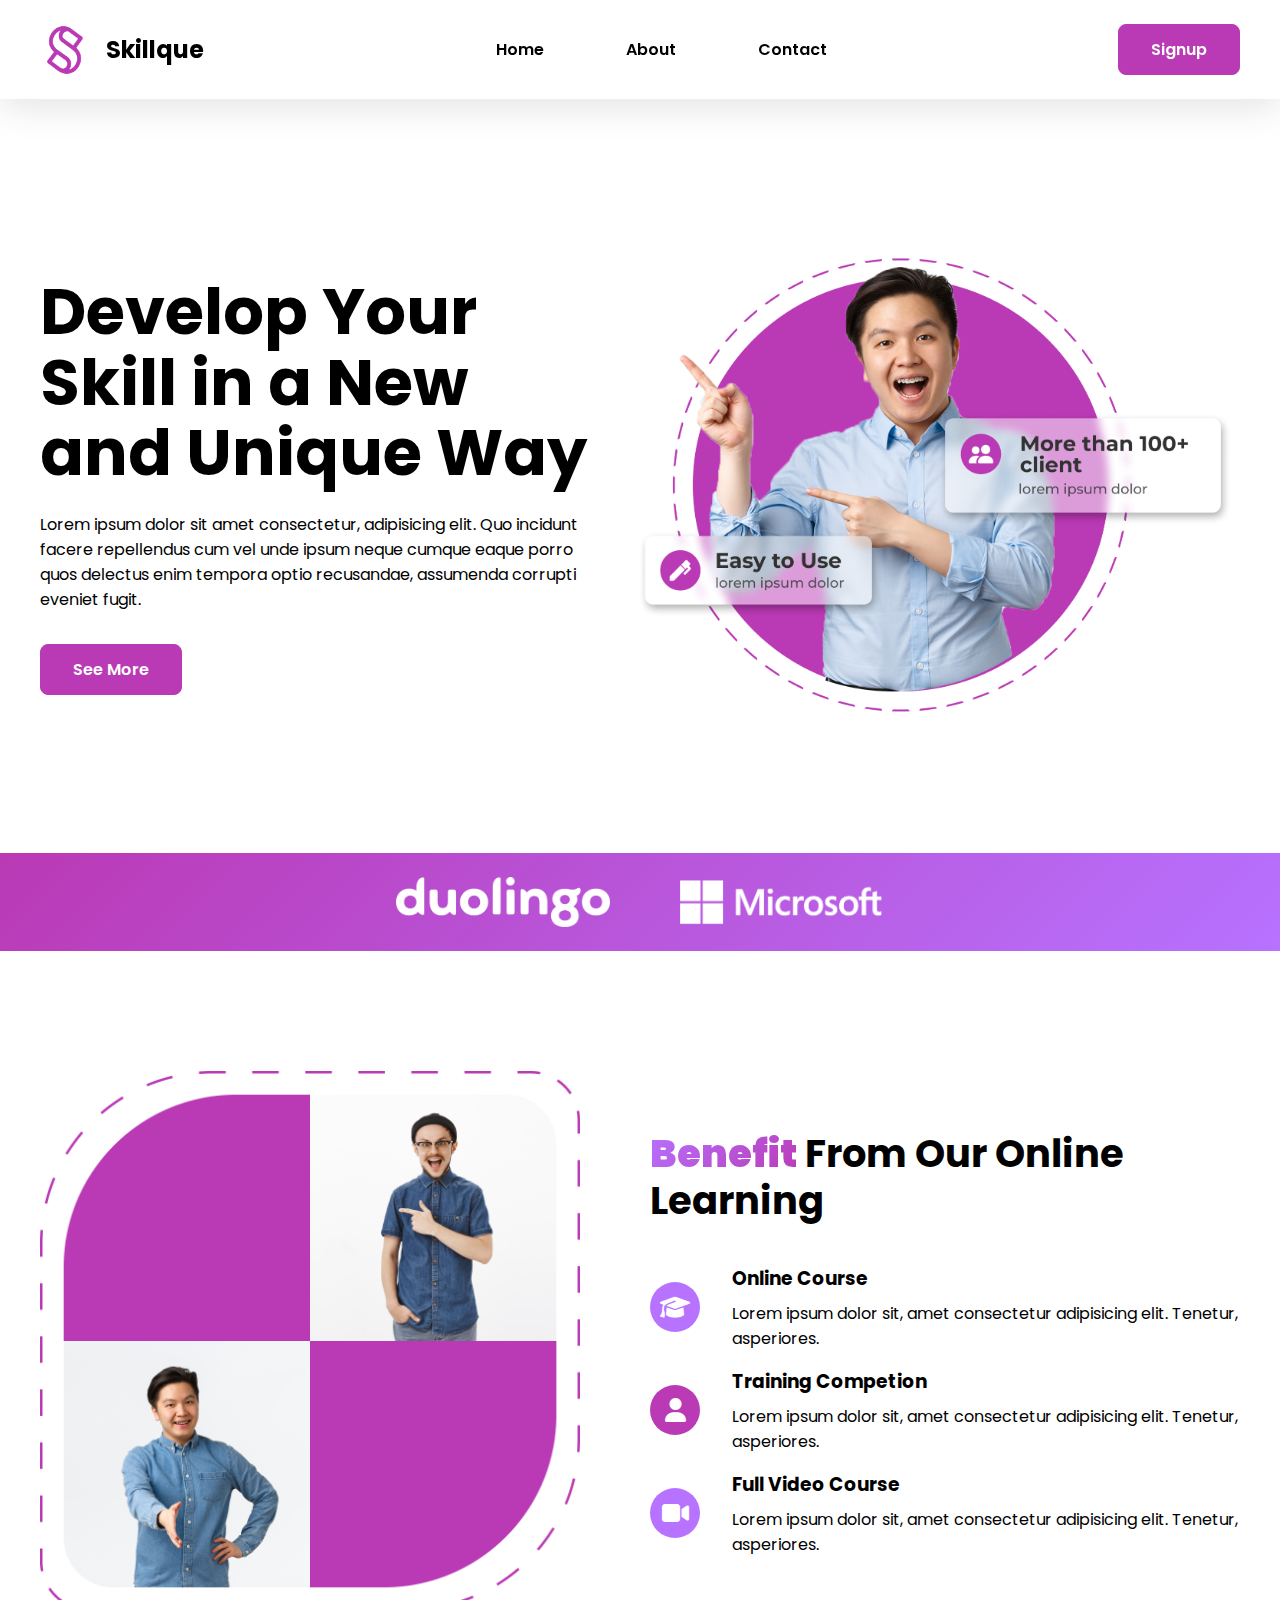
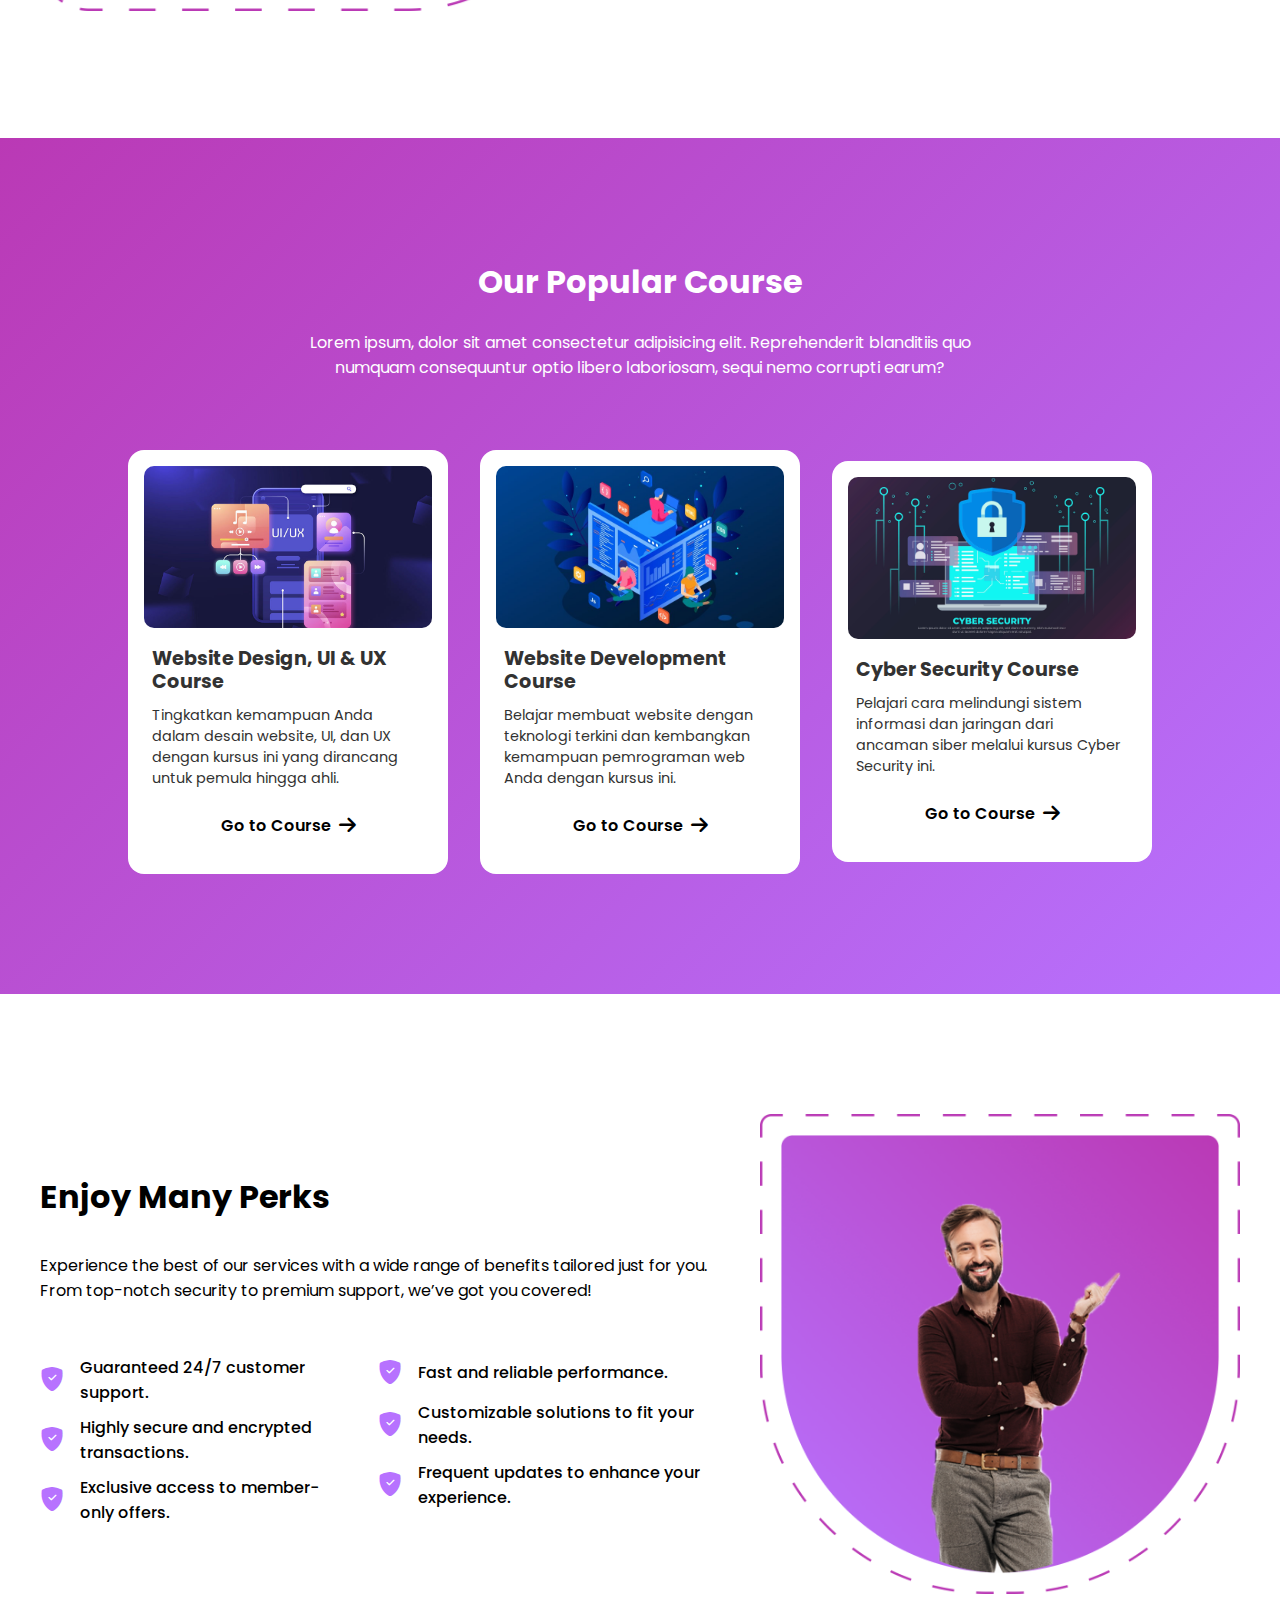
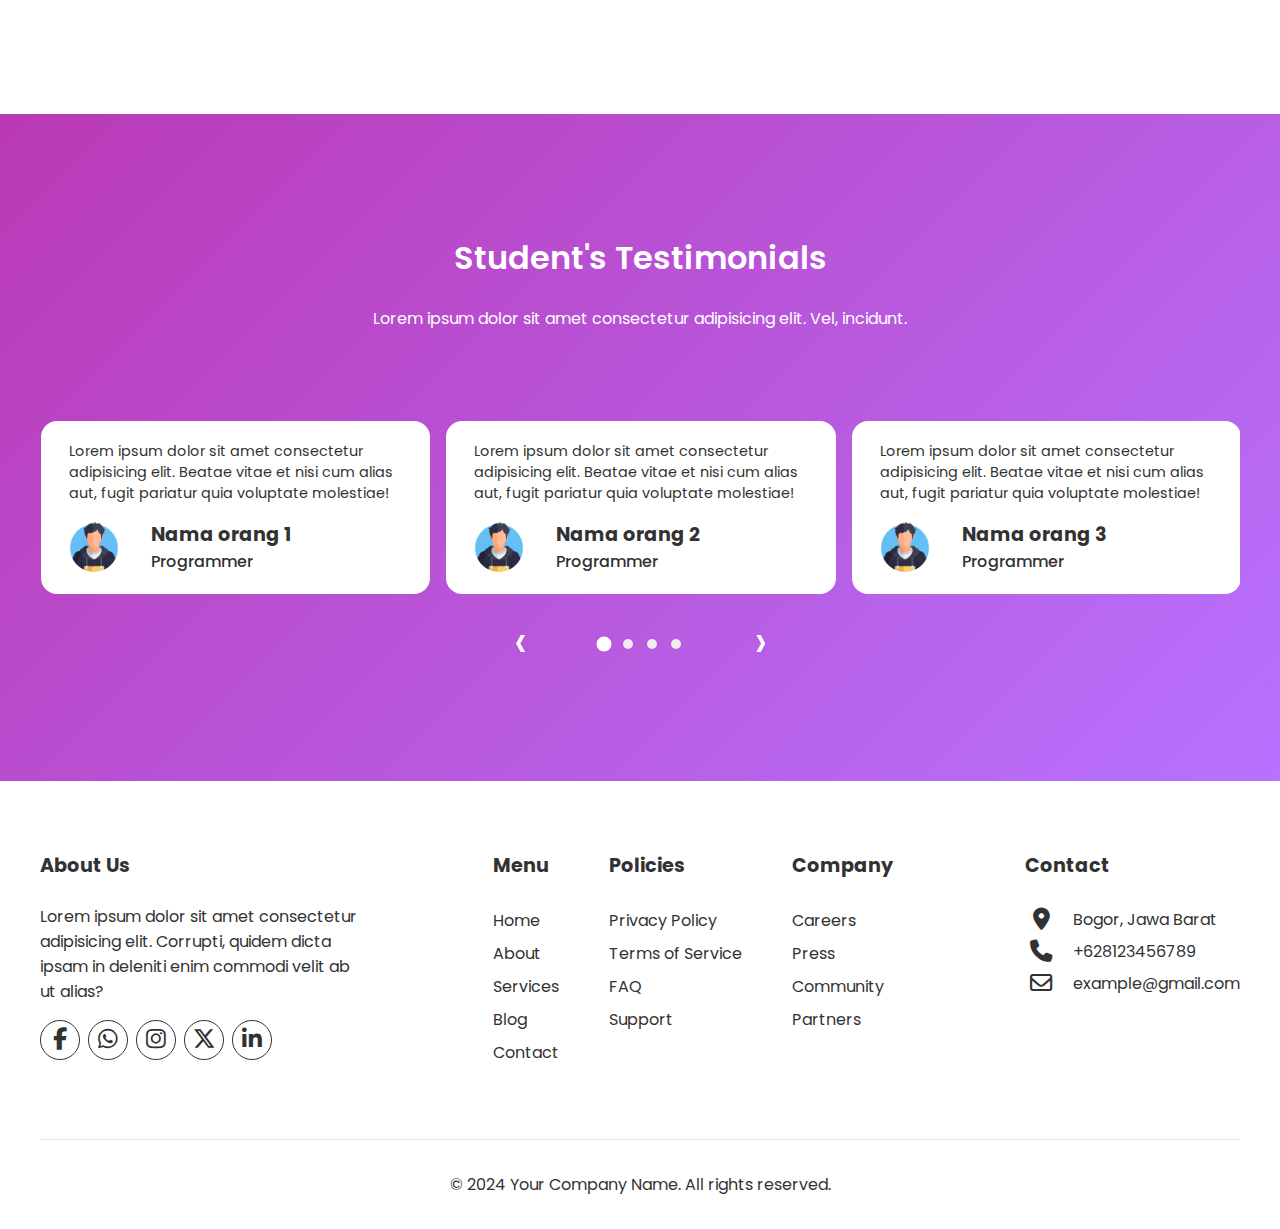
<file: index.html>
<!DOCTYPE html>
<html lang="en">
<head>
    <meta charset="UTF-8">
    <meta name="viewport" content="width=device-width, initial-scale=1.0">
    <title>Website 3 - Course</title>
    <link rel="stylesheet" href="./root.css">
    <link rel="stylesheet" href="./nav.css">
    <link rel="stylesheet" href="./style.css">
    <link rel="stylesheet" href="./footer.css">
    <link rel="stylesheet" href="https://cdnjs.cloudflare.com/ajax/libs/font-awesome/6.6.0/css/all.min.css" />
    <link rel="stylesheet" href="https://cdn.jsdelivr.net/npm/bootstrap-icons@1.11.3/font/bootstrap-icons.min.css"> 
    <link rel="stylesheet" href="https://cdnjs.cloudflare.com/ajax/libs/OwlCarousel2/2.3.4/assets/owl.carousel.min.css" />
    <link rel="stylesheet" href="https://cdnjs.cloudflare.com/ajax/libs/OwlCarousel2/2.3.4/assets/owl.theme.default.min.css" />
    <link rel="icon" href="./icon.png">
</head> 
<body>
    
    <nav>
        <div class="nav">
            <div class="logo">
                <img src="./logo.png">
                <h2>Skillque</h2>
            </div>

            <div class="navbar-right">
                <ul>
                    <li><a href="#">Home</a></li>
                    <li><a href="about.html">About</a></li>
                    <li><a href="#footer">Contact</a></li>
                </ul>
            </div>

            <button>Signup</button>
        </div>
    </nav>

    <main>
        <section class="landing-page">
            <div class="landing-page-left">
                <h1>Develop Your Skill in a New and Unique Way</h1>
                <p>Lorem ipsum dolor sit amet consectetur, adipisicing elit. Quo incidunt facere repellendus cum vel unde ipsum neque cumque eaque porro quos delectus enim tempora optio recusandae, assumenda corrupti eveniet fugit.</p>
                <button>See More</button>
            </div>
            <div class="landing-page-right">
                <img src="./landing-page.png">
            </div>
        </section>

        <section class="decoration-1">
            <img src="./duolingo.png">
            <img src="./microsoft.png">
        </section>


        <section class="first-page">    
            <div class="first-page-left">
                <img src="./first-page.png">
            </div>
            <div class="first-page-right">
                <h1><b class="text-gradient">Benefit</b> From Our Online Learning</h1>
                <div class="first-page-row">
                    <i class="fa-solid fa-graduation-cap"></i>
                    <div class="description">
                        <h3>Online Course</h3>
                        <p>Lorem ipsum dolor sit, amet consectetur adipisicing elit. Tenetur, asperiores.</p>
                    </div>
                </div>
                <div class="first-page-row">
                    <i class="fa-solid fa-user"></i>
                    <div class="description">
                        <h3>Training Competion</h3>
                        <p>Lorem ipsum dolor sit, amet consectetur adipisicing elit. Tenetur, asperiores.</p>
                    </div>
                </div>
                <div class="first-page-row">
                    <i class="fa-solid fa-video"></i>
                    <div class="description">
                        <h3>Full Video Course</h3>
                        <p>Lorem ipsum dolor sit, amet consectetur adipisicing elit. Tenetur, asperiores.</p>
                    </div>
                </div>
            </div>
        </section>

        <section class="second-page">   
            <div class="container-second-page">
                <h2>Our Popular Course</h2>
                <p>Lorem ipsum, dolor sit amet consectetur adipisicing elit. Reprehenderit blanditiis quo numquam consequuntur optio libero laboriosam, sequi nemo corrupti earum?</p>
                <div class="container-card">
                    <div class="card">
                        <div class="img-container"></div>
                        <img src="./card1.jpg">
                        <div class="card-description">
                            <h3>Website Design, UI & UX Course</h3>
                            <p>Tingkatkan kemampuan Anda dalam desain website, UI, dan UX dengan kursus ini yang dirancang untuk pemula hingga ahli.</p>
                            <button onclick="window.open('https://wa.me/6282260807272?text=Halo,%20saya%20tertarik%20untuk%20mendaftar%20Website%20Design,%20UI%20&%20UX%20Course.', '_blank')">
                                Go to Course
                                <i class="fa-solid fa-arrow-right"></i>
                            </button>
                        </div>
                    </div>
                    
                    <div class="card">
                        <img src="./card2.jpg">
                        <div class="card-description">
                            <h3>Website Development Course</h3>
                            <p>Belajar membuat website dengan teknologi terkini dan kembangkan kemampuan pemrograman web Anda dengan kursus ini.</p>
                            <button onclick="window.open('https://wa.me/6282260807272?text=Halo,%20saya%20tertarik%20untuk%20mendaftar%20Website%20Development%20Course.', '_blank')">
                                Go to Course
                                <i class="fa-solid fa-arrow-right"></i>
                            </button>
                        </div>
                    </div>
                    
                    <div class="card">
                        <img src="./card3.jpg">
                        <div class="card-description">
                            <h3>Cyber Security Course</h3>
                            <p>Pelajari cara melindungi sistem informasi dan jaringan dari ancaman siber melalui kursus Cyber Security ini.</p>
                            <button onclick="window.open('https://wa.me/6282260807272?text=Halo,%20saya%20tertarik%20untuk%20mendaftar%20Cyber%20Security%20Course.', '_blank')">
                                Go to Course
                                <i class="fa-solid fa-arrow-right"></i>
                            </button>
                        </div>
                    </div>
                    
                </div>
            </div>
        </section>

        <section class="third-page">
            <div class="third-page-left">
                <h1>Enjoy Many Perks</h1>
                <p>Experience the best of our services with a wide range of benefits tailored just for you. From top-notch security to premium support, we’ve got you covered!</p>
                
                <div class="container-card">
                    <ul>
                        <li><i class="bi bi-shield-fill-check"></i>Guaranteed 24/7 customer support.</li>
                        <li><i class="bi bi-shield-fill-check"></i>Highly secure and encrypted transactions.</li>
                        <li><i class="bi bi-shield-fill-check"></i>Exclusive access to member-only offers.</li>
                    </ul>
                    <ul>
                        <li><i class="bi bi-shield-fill-check"></i>Fast and reliable performance.</li>
                        <li><i class="bi bi-shield-fill-check"></i>Customizable solutions to fit your needs.</li>
                        <li><i class="bi bi-shield-fill-check"></i>Frequent updates to enhance your experience.</li>
                    </ul>
                </div>                
            </div>
            <div class="third-page-right">
                <img src="./third-page.png">
            </div>
        </section>

        <section class="fourth-page">
            <div class="container-fourth-page">
                <h1>Student's Testimonials</h1>
                <p>Lorem ipsum dolor sit amet consectetur adipisicing elit. Vel, incidunt.</p>
                <div class="container-card">
                    <div class="owl-carousel owl-theme owl-client">
                        <!-- card 1 -->
                        <div class="card">
                            <p>Lorem ipsum dolor sit amet consectetur adipisicing elit. Beatae vitae et nisi cum alias aut, fugit pariatur quia voluptate molestiae!</p>
                            <div class="profile">
                                <img src="profile.jpg">
                                <div class="desc-card">
                                    <h2>Nama orang 1</h2>
                                    <p>Programmer</p>
                                </div>
                            </div>
                        </div>
                        
                        <!-- card 2 -->
                        <div class="card">
                            <p>Lorem ipsum dolor sit amet consectetur adipisicing elit. Beatae vitae et nisi cum alias aut, fugit pariatur quia voluptate molestiae!</p>
                            <div class="profile">
                                <img src="profile.jpg">
                                <div class="desc-card">
                                    <h2>Nama orang 2</h2>
                                    <p>Programmer</p>
                                </div>
                            </div>
                        </div>

                        <!-- card 3 -->
                        <div class="card">
                            <p>Lorem ipsum dolor sit amet consectetur adipisicing elit. Beatae vitae et nisi cum alias aut, fugit pariatur quia voluptate molestiae!</p>
                            <div class="profile">
                                <img src="profile.jpg">
                                <div class="desc-card">
                                    <h2>Nama orang 3</h2>
                                    <p>Programmer</p>
                                </div>
                            </div>
                        </div>

                        <!-- card 4 -->
                        <div class="card">
                            <p>Lorem ipsum dolor sit amet consectetur adipisicing elit. Beatae vitae et nisi cum alias aut, fugit pariatur quia voluptate molestiae!</p>
                            <div class="profile">
                                <img src="profile.jpg">
                                <div class="desc-card">
                                    <h2>Nama orang 4</h2>
                                    <p>Programmer</p>
                                </div>
                            </div>
                        </div>

                    </div>
                </div>
            </div>
        </section>

        
    </main>


    <footer id="footer">

        <div class="footer">
            <!-- Footer Left -->
            <div class="footer-left">
                <div class="footer-desc">
                    <h3>About Us</h3>
                    <p>Lorem ipsum dolor sit amet consectetur adipisicing elit. Corrupti, quidem dicta ipsam in deleniti enim commodi velit ab ut alias?</p>
                </div>
                <div class="social-media">
                    <i class="fa-brands fa-facebook-f"></i>
                    <i class="fa-brands fa-whatsapp"></i>
                    <i class="fa-brands fa-instagram"></i>
                    <i class="fa-brands fa-x-twitter"></i>
                    <i class="fa-brands fa-linkedin-in"></i>
                </div>
            </div>

            <!-- Footer Mid -->
            <div class="footer-mid">
                <ul>
                    <li>Menu</li>
                    <li><a href="#">Home</a></li>
                    <li><a href="#">About</a></li>
                    <li><a href="#">Services</a></li>
                    <li><a href="#">Blog</a></li>
                    <li><a href="#">Contact</a></li>
                </ul>
                <ul>
                    <li>Policies</li>
                    <li><a href="#">Privacy Policy</a></li>
                    <li><a href="#">Terms of Service</a></li>
                    <li><a href="#">FAQ</a></li>
                    <li><a href="#">Support</a></li>
                </ul>
                <ul>
                    <li>Company</li>
                    <li><a href="#">Careers</a></li>
                    <li><a href="#">Press</a></li>
                    <li><a href="#">Community</a></li>
                    <li><a href="#">Partners</a></li>
                </ul>
            </div>

            <!-- Footer Right -->
            <ul class="footer-right">
                <h3>Contact</h3>
                <li><i class="fa-solid fa-location-dot"></i>Bogor, Jawa Barat</li>
                <li><i class="fa-solid fa-phone"></i>+628123456789</li>
                <li><i class="fa-regular fa-envelope"></i>example@gmail.com</li>
            </ul>
        </div>

        <!-- Footer Bottom -->
        <div class="footer-bottom">
            <p>&copy; 2024 Your Company Name. All rights reserved.</p>
        </div>
    </footer>

    <script src="https://cdnjs.cloudflare.com/ajax/libs/jquery/3.7.1/jquery.min.js"></script>
    <script src="https://cdnjs.cloudflare.com/ajax/libs/OwlCarousel2/2.3.4/owl.carousel.min.js"></script>
    <script src="app.js"></script>
</body>
</html>
</file>
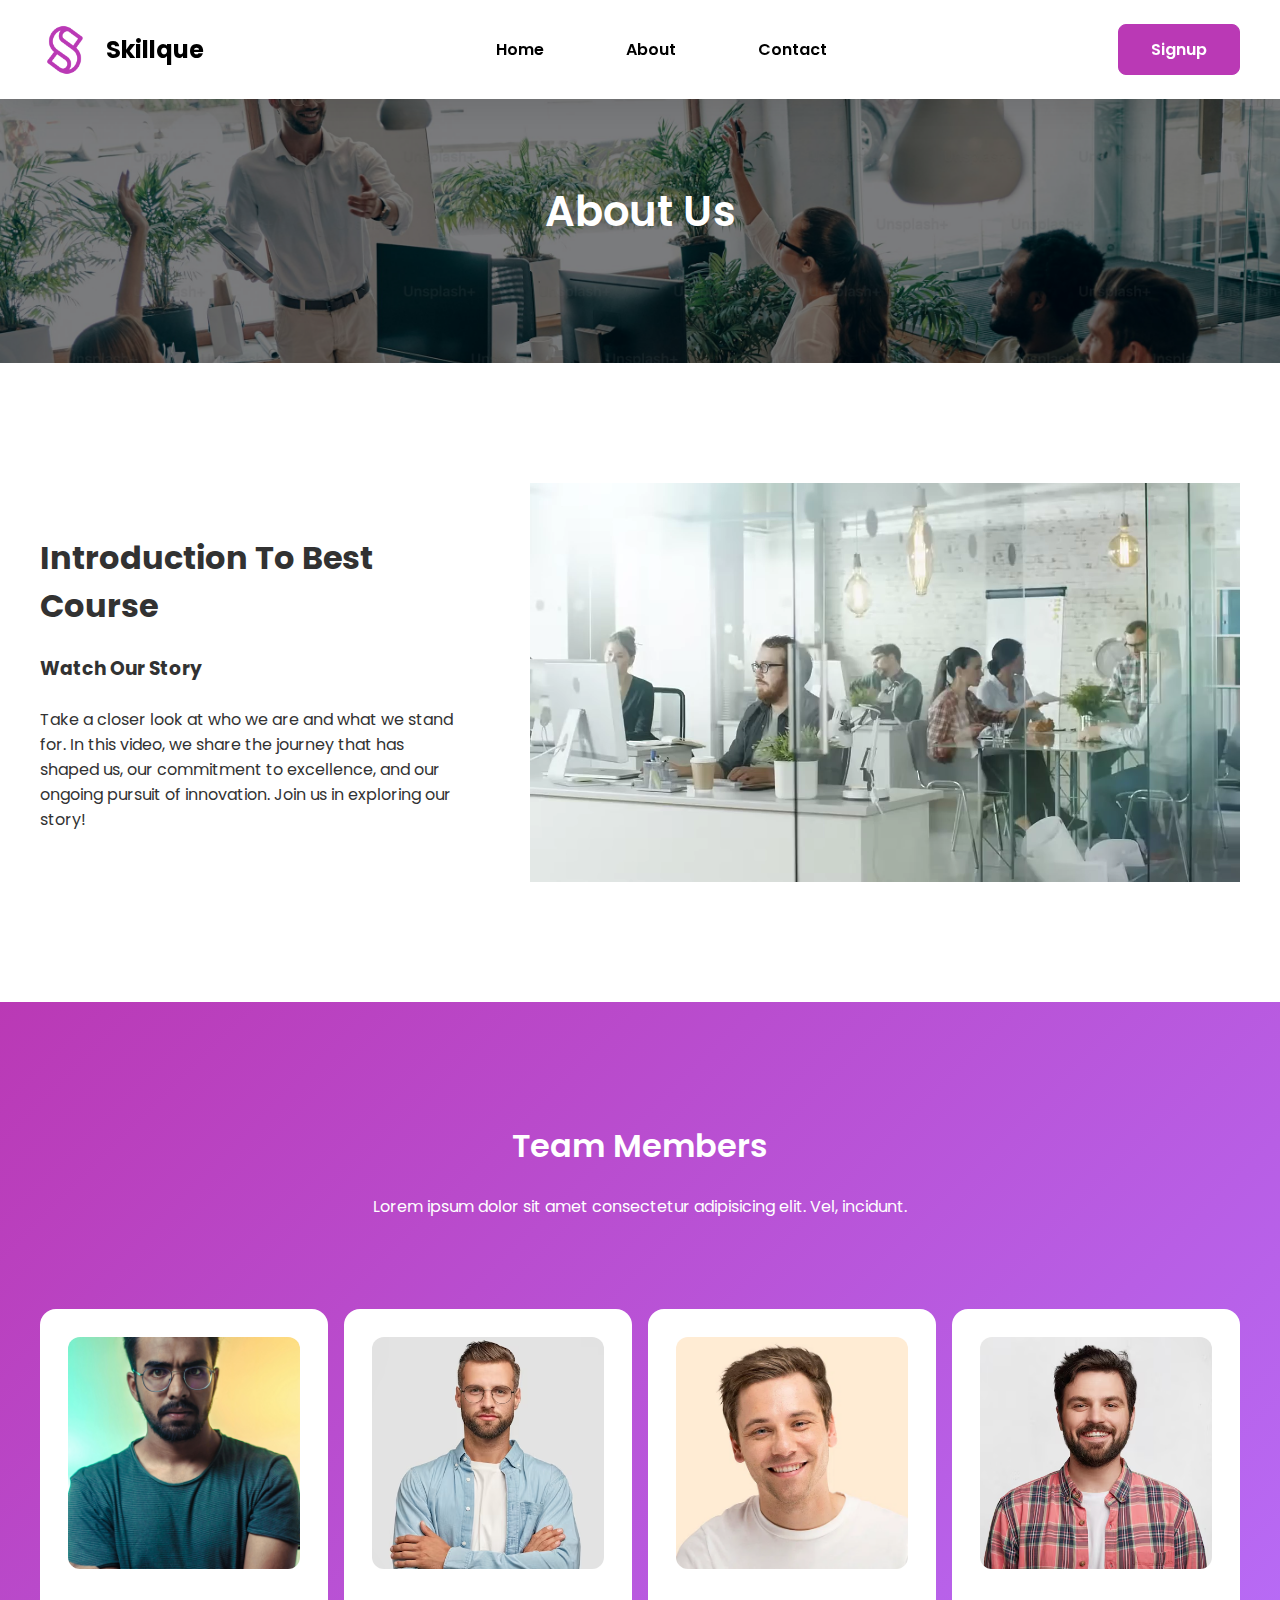
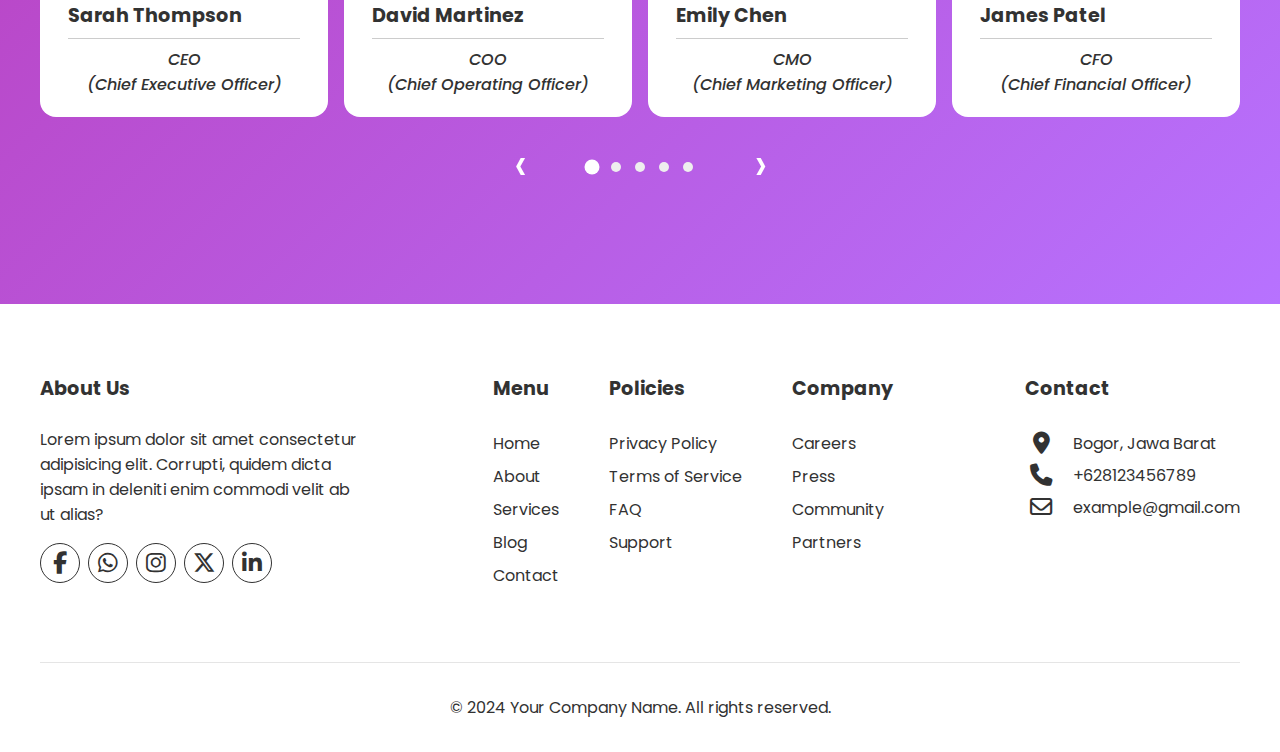
<file: about.html>
<!DOCTYPE html>
<html lang="en">
<head>
    <meta charset="UTF-8">
    <meta name="viewport" content="width=device-width, initial-scale=1.0">
    <title>About - Skillque</title>
    <link rel="stylesheet" href="root.css">
    <link rel="stylesheet" href="./nav.css">
    <link rel="stylesheet" href="about.css">
    <link rel="stylesheet" href="footer.css">
    <link rel="stylesheet" href="https://cdnjs.cloudflare.com/ajax/libs/font-awesome/6.6.0/css/all.min.css" />
    <link rel="stylesheet" href="https://cdn.jsdelivr.net/npm/bootstrap-icons@1.11.3/font/bootstrap-icons.min.css"> 
    <link rel="stylesheet" href="https://cdnjs.cloudflare.com/ajax/libs/OwlCarousel2/2.3.4/assets/owl.carousel.min.css" />
    <link rel="stylesheet" href="https://cdnjs.cloudflare.com/ajax/libs/OwlCarousel2/2.3.4/assets/owl.theme.default.min.css" />
    <link rel="icon" href="./icon.png">
</head>
<body>
    <nav>
        <div class="nav">
            <div class="logo">
                <img src="./logo.png">
                <h2>Skillque</h2>
            </div>

            <div class="navbar-right">
                <ul>
                    <li><a href="index.html#">Home</a></li>
                    <li><a href="#">About</a></li>
                    <li><a href="#footer">Contact</a></li>
                </ul>
            </div>

            <button>Signup</button>
        </div>
    </nav>


    <main>
        <section class="header">
            <div class="description">
                <h1>About Us</h1>
            </div>
        </section>

        <section class="third-page">
            <div class="third-page-video">
                <div class="description">
                    <h2>Introduction To Best Course</h2>
                    <h3>Watch Our Story</h3>
                    <p>Take a closer look at who we are and what we stand for. In this video, we share the journey that has shaped us, our commitment to excellence, and our ongoing pursuit of innovation. Join us in exploring our story!</p>
                </div>
                <div class="video" id="video-button">
                    <video id="video" src="./footage.mp4"></video>
                    <button><i class="fa-solid fa-play"></i></button>
                </div>
            </div>
        </section>

        <section class="fourth-page">
            <div class="container-fourth-page">
                <h1>Team Members</h1>
                <p>Lorem ipsum dolor sit amet consectetur adipisicing elit. Vel, incidunt.</p>
                <div class="container-card">
                    <div class="owl-carousel owl-theme owl-about">
                        <!-- card 1 -->
                        <div class="card">
                            <img src="./person1.jpg">
                            <div class="desc-card">
                                <h2>Sarah Thompson</h2>
                                <p>CEO<br>(Chief Executive Officer)</p>
                            </div>
                        </div>
                        
                        <!-- card 2 -->
                        <div class="card">
                            <img src="./person2.png">
                            <div class="desc-card">
                                <h2>David Martinez</h2>
                                <p>COO<br>(Chief Operating Officer)</p>
                            </div>
                        </div>
                        
                        <!-- card 3 -->
                        <div class="card">
                            <img src="./person3.png">
                            <div class="desc-card">
                                <h2>Emily Chen</h2>
                                <p>CMO<br>(Chief Marketing Officer)</p>
                            </div>
                        </div>
                        
                        <!-- card 4 -->
                        <div class="card">
                            <img src="./person4.png">
                            <div class="desc-card">
                                <h2>James Patel</h2>
                                <p>CFO<br>(Chief Financial Officer)</p>
                            </div>
                        </div>

                        <!-- card 5 -->
                        <div class="card">
                            <img src="./person5.png">
                            <div class="desc-card">
                                <h2>James Patel</h2>
                                <p>CFO<br>(Chief Financial Officer)</p>
                            </div>
                        </div>
                        
                    </div>
                </div>
            </div>
        </section>


    </main>


    <footer id="footer">
        <div class="footer">
            <!-- Footer Left -->
            <div class="footer-left">
                <div class="footer-desc">
                    <h3>About Us</h3>
                    <p>Lorem ipsum dolor sit amet consectetur adipisicing elit. Corrupti, quidem dicta ipsam in deleniti enim commodi velit ab ut alias?</p>
                </div>
                <div class="social-media">
                    <i class="fa-brands fa-facebook-f"></i>
                    <i class="fa-brands fa-whatsapp"></i>
                    <i class="fa-brands fa-instagram"></i>
                    <i class="fa-brands fa-x-twitter"></i>
                    <i class="fa-brands fa-linkedin-in"></i>
                </div>
            </div>

            <!-- Footer Mid -->
            <div class="footer-mid">
                <ul>
                    <li>Menu</li>
                    <li><a href="#">Home</a></li>
                    <li><a href="#">About</a></li>
                    <li><a href="#">Services</a></li>
                    <li><a href="#">Blog</a></li>
                    <li><a href="#">Contact</a></li>
                </ul>
                <ul>
                    <li>Policies</li>
                    <li><a href="#">Privacy Policy</a></li>
                    <li><a href="#">Terms of Service</a></li>
                    <li><a href="#">FAQ</a></li>
                    <li><a href="#">Support</a></li>
                </ul>
                <ul>
                    <li>Company</li>
                    <li><a href="#">Careers</a></li>
                    <li><a href="#">Press</a></li>
                    <li><a href="#">Community</a></li>
                    <li><a href="#">Partners</a></li>
                </ul>
            </div>

            <!-- Footer Right -->
            <ul class="footer-right">
                <h3>Contact</h3>
                <li><i class="fa-solid fa-location-dot"></i>Bogor, Jawa Barat</li>
                <li><i class="fa-solid fa-phone"></i>+628123456789</li>
                <li><i class="fa-regular fa-envelope"></i>example@gmail.com</li>
            </ul>
        </div>

        <!-- Footer Bottom -->
        <div class="footer-bottom">
            <p>&copy; 2024 Your Company Name. All rights reserved.</p>
        </div>
    </footer>


    <script src="https://cdnjs.cloudflare.com/ajax/libs/jquery/3.7.1/jquery.min.js"></script>
    <script src="https://cdnjs.cloudflare.com/ajax/libs/OwlCarousel2/2.3.4/owl.carousel.min.js"></script>
    <script src="./app.js"></script>
</body>
</html>
</file>
<file: root.css>
@import url('https://fonts.googleapis.com/css2?family=Poppins:ital,wght@0,100;0,200;0,300;0,400;0,500;0,600;0,700;0,800;0,900;1,100;1,200;1,300;1,400;1,500;1,600;1,700;1,800;1,900&display=swap');

* {
    margin: 0;
    padding: 0;
    box-sizing: border-box;
    scroll-behavior: smooth;
}
body, html {
    overflow-x: hidden;
    font-family: 'Poppins', sans-serif;
}
* {
    scroll-behavior: smooth;
}
* img {
    user-select: none;
    pointer-events: none;
}
</file>
<file: nav.css>
nav {
    position: fixed;
    width: 100%;
    background-color: #FFF;
    backdrop-filter: blur(8px);
    z-index: 10;
    display: flex;
    flex-direction: column;
    justify-content: center;
    align-items: center;
    box-shadow: 0 10px 32px rgba(0, 0, 0, .1);
}
/* navbar */
.nav {
    width: calc(100% - 50px);
    max-width: 1200px;
    padding: 24px 0;
    display: flex;
    justify-content: space-between;
    align-items: center;
}
.nav .logo {
    display: flex;
    align-items: center;
    gap: 16px;
    pointer-events: none;
}
.nav .logo img {
    height: 50px;
}

.navbar-right {
    display: flex;
    justify-content: center;
    width: 100%;
}
.nav ul {
    list-style: none;
    display: flex;
    align-items: center;
    gap: 70px;
}
.nav ul li {
    padding: 12px 6px;
}
.nav ul li:hover {
    cursor: pointer;
}
.nav ul li a {
    font-weight: 600;
    text-decoration: none;
    color: black;
    position: relative;
}
.nav ul li a::after {
    position: absolute;
    width: 100%;
    content: '';
    left: 0;
    height: 2px;
    border-radius: 5px;
    bottom: -4px;
    background-color: black;
    transform: scaleX(0);
    transition: .3s ease;
}
.nav ul li:hover a::after {
    transform: scaleX(1);
}

.nav button {
    cursor: pointer;
    font-weight: 600;
    font-size: 1rem;
    color: #FFFFFF;
    background-color: #BA39B5;
    border: 1px solid #BA39B5;
    padding: 12px 32px;
    font-family: 'Poppins', sans-serif;
    border-radius: 8px;
    transition: .3s ease;
}
.nav button:hover {
    background-color: transparent;
    color: #BA39B5;
}


@media screen and (max-width: 768px) {
    .navbar-right {
        display: none;
    }
}
</file>
<file: style.css>
.landing-page {
    padding: 240px 0 120px;
    width: calc(100% - 50px);
    max-width: 1200px;
    margin: 0 auto;
    display: flex;
    justify-content: space-between;  
    gap: 32px;  
    align-items: center;
}
.landing-page-left {
    max-width: 720px;
}
.landing-page-left h1 {
    font-size: 4rem;
    line-height: 110%;
    padding-bottom: 24px;
}

.landing-page-left button {
    margin-top: 32px;
    cursor: pointer;
    font-weight: 600;
    font-size: 1rem;
    color: #FFFFFF;
    background-color: #BA39B5;
    border: 1px solid #BA39B5;
    padding: 12px 32px;
    font-family: 'Poppins', sans-serif;
    border-radius: 8px;
    transition: .3s ease;
}
.landing-page-left button:hover {
    background-color: transparent;
    color: #BA39B5;
}
.landing-page-right {
    max-width: 620px;
}

.landing-page img {
    width: 100%;
}


.decoration-1 {
    width: 100%;
    display: flex;
    justify-content: center;
    gap: 70px;
    background: linear-gradient(135deg, #BA39B5, #B772FF);
    align-items: center;
    padding: 24px 0;
}
.decoration-1 img {
    height: 50px;
}



.first-page {
    width: calc(100% - 50px);
    max-width: 1200px; 
    margin: 0 auto;
    padding: 120px 0;
    display: flex;
    gap: 70px;
    align-items: center;
}
.first-page-left {
    max-width: 540px;
}
.first-page-left img {
    width: 100%;
}


.first-page-right {
    display: flex;
    flex-direction: column;
    gap: 16px;
}
.first-page-right h1 {
    padding-bottom: 24px;
    font-size: 2.4rem;
    line-height: 120%;
}
.first-page-right b {
    background: -webkit-linear-gradient(135deg, #BA39B5, #B772FF);
    -webkit-background-clip: text;
    -webkit-text-fill-color: transparent;
}

.first-page-right i {
    font-size: 1.5rem;
    color: #FFFFFF;
    min-width: 50px;
    aspect-ratio: 1/1;
    display: flex;
    justify-content: center;
    align-items: center;
    border-radius: 50px;
}
.first-page-row:nth-child(odd) i {
    background-color: #BA39B5;
}
.first-page-row:nth-child(even) i {
    background-color: #B772FF;
}
.first-page-right .description h3 {
    padding-bottom: 8px;
}
.first-page-row {
    display: flex;
    gap: 32px;
    align-items: center;
}

.second-page {
    padding: 120px 0;
    background: linear-gradient(135deg, #BA39B5, #B772FF);
}
.container-second-page {
    width: calc(100% - 50px);
    margin: 0 auto;
    max-width: 1200px;
    color: #FFFFFF;
    display: flex;
    flex-direction: column;
    align-items: center;
    justify-content: center;
}
.second-page h2 {
    font-size: 2rem;
    padding-bottom: 24px;
}
.container-second-page > p {
    max-width: 720px;
    text-align: center;
}
.second-page .container-card {
    margin-top: 70px;
    display: flex;
    justify-content: space-between;
    gap: 32px;
    align-items: center;
    flex-wrap: wrap;
}
.second-page .card {
    max-width: 320px;
    border-radius: 16px;
    padding: 16px;
    background-color: #FFFFFF;
    color: #323232;
    transition: .3s ease;
}
.second-page .card:hover {
    cursor: pointer;
}
.second-page .card-description {
    padding: 8px;
    padding-top: 0;
}
.second-page .card h3 {
    line-height: 120%;
    padding: 12px 0;
    font-size: 1.2rem;
    transition: .3s ease;
}
.second-page .card:hover h3 {
    color: #BA39B5;
}
.second-page .img-container {
    overflow: hidden;
}
.second-page .card img:hover {
    transform: scale(1.1);
}
.second-page .card img {
    width: 100%;
    aspect-ratio: 16/9;
    object-fit: cover;
    border-radius: 10px;
}
.second-page .card-description > p {
    font-size: .9rem;
}
.second-page .card-rest {
    display: flex;
    gap: 32px;
    padding-top: 24px;
}

.second-page button {
    cursor: pointer;
    font-family: 'Poppins', sans-serif;
    margin-top: 12px;
    padding: 12px 32px;
    width: 100%;
    background-color: transparent;
    border: none;
    font-size: 1rem;
    font-weight: 600;
    display: flex;
    justify-content: center;
    gap: 8px;
    align-items: center;
    transition: .3s ease;
}
.second-page .card:hover button {
    gap: 24px;
}
.second-page button i {
    font-size: 1.2rem;
}




.third-page {
    width: calc(100% - 50px);
    margin: 0 auto;
    max-width: 1200px;
    display: flex;
    padding: 120px 0;
    gap: 50px;
    align-items: center;
}
.third-page h1 {
    font-size: 2rem;
    padding-bottom: 32px;
}

.third-page .container-card {
    display: flex;
    gap: 32px;
    padding-top: 42px;
}
.third-page ul {
    list-style: none;
}
.third-page ul li {
    display: flex;
    align-items: center;
    gap: 16px;
    font-weight: 500;
    margin: 10px 0;
}
.third-page ul li i {   
    font-size: 1.5rem;
    color: #B772FF;
    border-radius: 50px;
}
.third-page-right {
    display: flex;
    max-width: 480px;
}
.third-page-right img {
    width: 100%;
}




/* fourth-page */
.fourth-page {
    width: 100%;
    padding: 120px 0;
    background: linear-gradient(135deg, #BA39B5, #B772FF);
}
.container-fourth-page {
    width: calc(100% - 50px);
    max-width: 1200px;
    margin: 0 auto;
    display: flex;
    flex-direction: column;
    align-items: center;
    justify-content: center;
    color: white;
}

.fourth-page h1 {
    font-size: 2rem;
    font-weight: 600;
    margin-bottom: 24px;
}

.fourth-page .container-card {
    padding-top: 70px;
    display: flex;
    flex-direction: column;
    gap: 32px;
    width: min(100%, 1200px);
    margin: 0 auto;
}
.fourth-page h1 {
    font-size: 2rem;
    font-weight: 600;
}
.fourth-page .owl-carousel {
    position: relative;
}
.fourth-page .owl-carousel .owl-nav {
    width: 50px;
    display: flex;
    justify-content: center;
}
.fourth-page .owl-carousel .card {
    color: #323232;
    padding: 20px 28px;
    border-radius: 16px;
    background-color: white;
}   

.fourth-page .owl-carousel .card > p {
    font-size: .9rem;
    margin-bottom: 16px;
}

.fourth-page .profile {
    display: flex;
    gap: 32px;
    align-items: center;
}
.fourth-page .profile img {
    max-width: 50px;
    aspect-ratio: 1/1;
    object-fit: cover;
    border-radius: 50px;
}

.fourth-page .desc-card h2 {
    font-size: 1.2rem;
}
.fourth-page .desc-card p {
    font-weight: 500;
}

.owl-dot span {
    transition: .3s ease !important;
}
.owl-dot:not(.active) span {
    background-color: #eee !important;
}
.owl-dot.active span {
    background-color: white !important;
    transform: scale(1.5) !important;
}

.owl-prev span, 
.owl-next span {
    width: 70px;
    height: 70px;
    background-color: transparent;
    font-size: 3rem;
    display: flex;
    justify-content: center;
    align-items: center;
    position: absolute;
    border-radius: 80px;
    transition: .3s ease;
    bottom: -16px;
}
.owl-prev span {
    left: 50%;
    transform: translate(calc(-50% - 120px));
}
.owl-next span {
    left: 50%;
    transform: translate(calc(-50% + 120px));
}
.owl-stage {
    padding: 20px 0;
}
/* -==?  */







@media screen and (min-width: 1025px) and (max-width: 1200px) {
    .landing-page-right {
        max-width: 480px;
    }
    .landing-page-left h1 {
        font-size: 3rem;
    }

    .first-page-left {
        max-width: 420px;
    }
    
    .second-page .container-card {
        justify-content: center;
    }
}
@media screen and (min-width: 769px) and (max-width: 1024px) {
    .landing-page-right {
        max-width: 420px;
    }
    .landing-page-left h1 {
        font-size: 2.4rem;
    }

    .first-page-left {
        max-width: 320px;
    }
    .first-page-right h1,
    .second-page h2 {
        font-size: 2rem;
    }

    .second-page .container-card {
        justify-content: center;
    }


    .third-page-right {
        max-width: 320px;
    }
}
@media screen and (max-width: 768px) {
    .decoration-1 img {
        height: 32px;
    }
    .landing-page {
        padding: 142px 0 72px;
        flex-direction: column;
    }
    .landing-page-left h1 {
        font-size: 2.4rem;
    }

    .first-page {
        flex-direction: column;
    }
    .first-page-right h1,
    .second-page h2,
    .third-page h1,
    .fourth-page h1 {
        font-size: 1.6rem;
    }

    .first-page,
    .second-page,
    .third-page,
    .fourth-page {
        padding: 72px 0;
    }

    .second-page .container-card {
        justify-content: center;
        margin-top: 42px;
    }

    .third-page {
        flex-direction: column;
    }

    .third-page .container-card {
        flex-direction: column;
        gap: 0;
    }
    .fourth-page .container-card {
        padding-top: 42px;
    }
}
@media screen and (max-width: 480px) {
    .landing-page-left h1 {
        font-size: 2.4rem;
    }
    .decoration-1 img {
        height: 24px;
    }
}
</file>
<file: footer.css>
/* footer */
footer {
    background-color: #FFFFFF;
    display: flex;
    align-items: center;
    flex-direction: column;
    color: #323232;
}
.footer {
    width: calc(100% - 50px);
    max-width: 1200px;
    display: grid;
    grid-template-columns: repeat(3, auto);
    justify-content: space-between;
    align-items: flex-start;
    gap: 70px;
    padding: 70px 0;
}
.footer-left {
    width: 100%;
    max-width: 320px;
}
.footer-left .social-media  {
    display: flex;
    gap: 8px;
    padding-top: 16px;
}
.footer-left i {
    cursor: pointer;
    color: #323232;
    border: 1.2px solid #323232;
    font-size: 1.4rem;
    width: 40px;
    aspect-ratio: 1/1;
    display: flex;
    justify-content: center;
    align-items: center;
    border-radius: 20px;
    text-decoration: none;
    transition: .3s ease;
}
.footer-left i:hover {
    color: #FFFFFF;
    background-color: #323232;
}
.footer ul {
    list-style: none;
}
.footer-mid {
    display: flex;
    gap: 50px;
}
.footer-mid ul li:not(:first-child) {
    transform: translateX(0);
    transition: .3s ease;
    padding: 4px 0;
}
.footer-mid ul li a {
    text-decoration: none;
    color: #323232;
}
.footer h3,
.footer-mid ul li:first-child {
    font-size: 1.2rem;
    font-weight: 700;
    padding-bottom: 24px;
    padding-top: 0;
}
.footer-mid ul li:hover:not(:first-child) {
    transform: translateX(5px);
}
.footer-right i {
    font-size: 1.4rem;
    color: #323232;
    width: 32px;
    aspect-ratio: 1/1;
    display: flex;
    justify-content: center;
    align-items: center;
}
.footer-right li {
    display: flex;
    gap: 16px;
    align-items: center;
}



.footer-bottom {
    width: calc(100% - 50px);
    max-width: 1200px;
    border-top: 1px solid #32323220;
    display: flex;
    justify-content: center;
    align-content: center;
    padding: 32px 0;
}


@media screen and (min-width: 769px) and (max-width: 1024px) {
    .footer {
        grid-template-columns: repeat(2, auto);
    }
}


@media screen and (max-width: 768px) {
    .footer {
        grid-template-columns: repeat(1, auto);
        gap: 52px;
        padding: 42px 0;
    }
}
</file>
<file: about.css>
.header {
    background-image: url(./header.jpeg);
    background-position: center;
    background-repeat: no-repeat;
    background-size: cover;
    background-attachment: fixed;
    padding: 180px 0 120px;
    width: 100%;
    position: relative;
    display: flex;
    justify-content: center;
    align-items: center;
}
.header::after {
    content: '';
    left: 0;
    top: 0;
    width: 100%;
    height: 100%;
    background-color: rgba(0, 0, 0, 0.5);
    position: absolute;
}
.header .description {
    z-index: 2;
    color: #FFFFFF;
}
.header .description h1 {
    font-size: 2.6rem;
    font-weight: 600;
}





.third-page {
    padding: 120px 0    ;
    margin: 0 auto;
    width: calc(100% - 50px);
    max-width: 1200px;
    color: #323232;
}
.third-page .description {
    max-width: 420px;
}
.third-page h2 {
    font-size: 2rem;
    margin-bottom: 24px;
}
.third-page h3 {
    margin-bottom: 24px;
}
.third-page video {
    width: 100%;
}
.third-page .third-page-video {
    display: flex;
    align-items: center;
    width: 100%;
    justify-content: space-between;
    gap: 70px;
}
.third-page .button {
    display: flex;
    gap: 16px;
    align-items: center;
}
.third-page .video {
    width: 100%;
    max-width: 740px;
    position: relative;
    cursor: pointer;
    display: flex;
    justify-content: center;
    align-items: center;
}
.third-page button {
    left: 50%;
    top: 50%;
    transform: translate(-50%, -50%);
    position: absolute;
    width: 60px;
    aspect-ratio: 1/1;
    display: flex;
    justify-content: center;
    align-items: center;
    border-radius: 100px;
    background-color: #BA39B5;
    border: 1px solid #fff;
    opacity: 0;
    visibility: hidden;
    transition: .3s ease;
    cursor: pointer;
}
.third-page .video:hover button {
    opacity: 1;
    visibility: visible;
}

.third-page button i {
    font-size: 1.5rem;
    color: #fff;
}
.third-page button i.fa-play {
    transform: translateX(2px);
}






/* fourth-page */
.fourth-page {
    width: 100%;
    padding: 120px 0;
    background: linear-gradient(135deg, #BA39B5, #B772FF);
}
.container-fourth-page {
    width: calc(100% - 50px);
    max-width: 1200px;
    margin: 0 auto;
    display: flex;
    flex-direction: column;
    align-items: center;
    justify-content: center;
    color: white;
}

.fourth-page h1 {
    font-size: 2rem;
    font-weight: 600;
    margin-bottom: 24px;
}

.fourth-page .container-card {
    padding-top: 70px;
    display: flex;
    flex-direction: column;
    gap: 32px;
    width: min(100%, 1200px);
    margin: 0 auto;
}
.fourth-page h1 {
    font-size: 2rem;
    font-weight: 600;
}
.fourth-page .owl-carousel {
    position: relative;
}
.fourth-page .owl-carousel .owl-nav {
    width: 50px;
    display: flex;
    justify-content: center;
}
.fourth-page .owl-carousel .card {
    color: #323232;
    padding: 28px 28px 20px;
    border-radius: 16px;
    background-color: white;
    display: flex;
    flex-direction: column;
}   


.fourth-page .card img {
    aspect-ratio: 1/1;
    object-fit: cover;
    border-radius: 12px;
}
.fourth-page .desc-card {
    padding-top: 32px;
}

.fourth-page .desc-card h2 {
    font-size: 1.2rem;
    margin-bottom: 8px;
}
.fourth-page .desc-card p {
    font-weight: 500;
    text-align: center;
    font-style: italic;
    border-top: 1px solid rgba(0, 0, 0, 0.2);
    padding-top: 8px;
}

.owl-dot span {
    transition: .3s ease !important;
}
.owl-dot:not(.active) span {
    background-color: #eee !important;
}
.owl-dot.active span {
    background-color: white !important;
    transform: scale(1.5) !important;
}

.owl-prev span, 
.owl-next span {
    width: 70px;
    height: 70px;
    background-color: transparent;
    font-size: 3rem;
    display: flex;
    justify-content: center;
    align-items: center;
    position: absolute;
    border-radius: 80px;
    transition: .3s ease;
    bottom: -16px;
}
.owl-prev span {
    left: 50%;
    transform: translate(calc(-50% - 120px));
}
.owl-next span {
    left: 50%;
    transform: translate(calc(-50% + 120px));
}
.owl-stage {
    padding: 20px 0;
}
/* -==?  */




@media screen and (max-width: 1024px) {
    .third-page {
        padding: 72px 0;
    }
    .third-page h2 {
        font-size: 1.6rem;
        margin-bottom: 20px;
    }
    .third-page h3 {
        margin-bottom: 16px;
    }
    .third-page-video {
        flex-direction: column;
    }
    .third-page .description {
        max-width: fit-content;
    }

    .fourth-page {
        padding: 72px 0;
    }
    .fourth-page h1 {
        font-size: 1.6rem;
    }
    .fourth-page .container-card {
        padding-top: 42px;
    }
}

@media screen and (max-width: 768px) {
    .header {
        padding: 150px 0 72px;
    }
    .header .description h1 {
        font-size: 2rem;
    }
}
</file>
